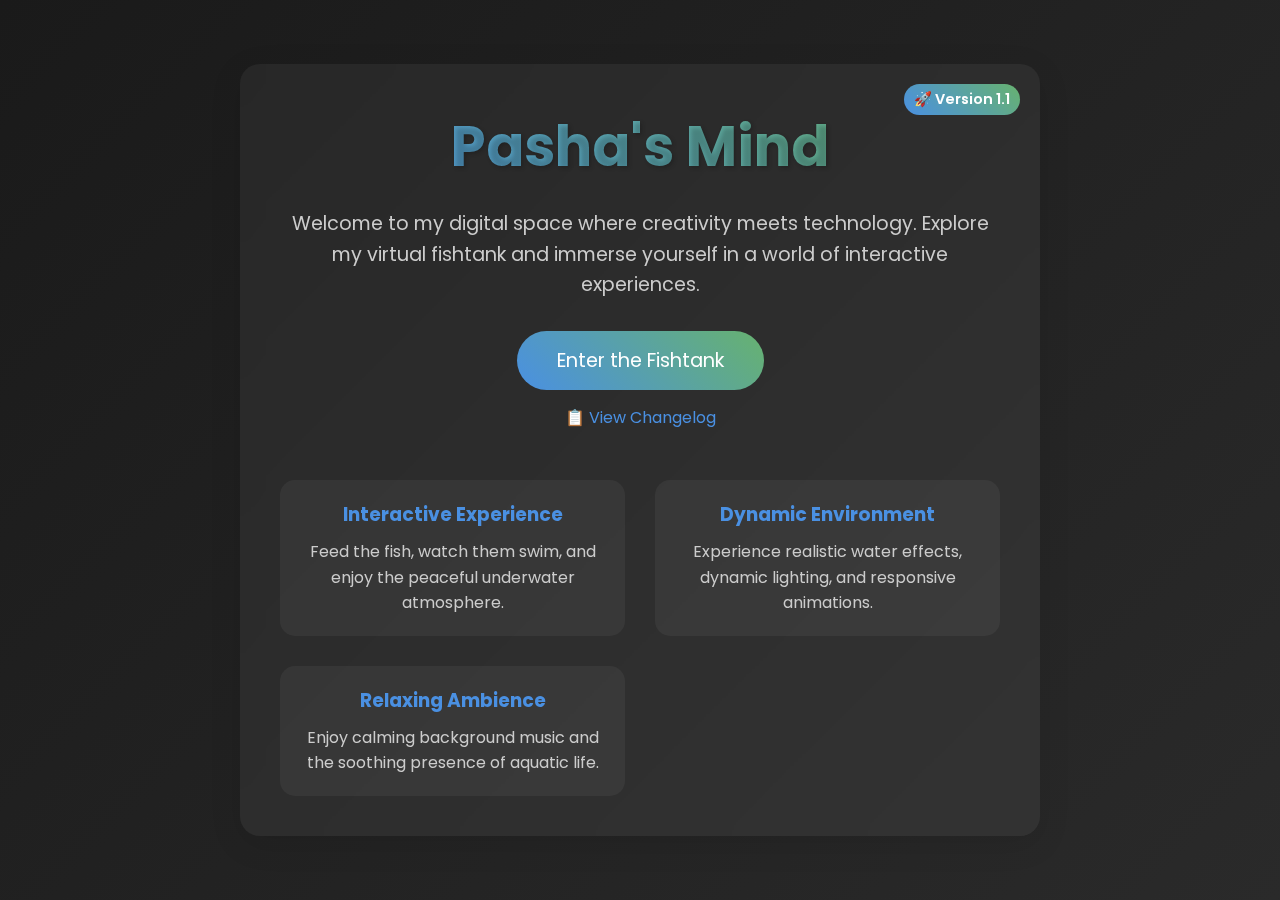
<file: index.html>
<!DOCTYPE html>
<html lang="en">
<head>
    <meta charset="UTF-8">
    <meta http-equiv="X-UA-Compatible" content="IE=edge">
    <meta name="viewport" content="width=device-width, initial-scale=1.0">
    <meta http-equiv="Content-Type" content="text/html; charset=utf-8">
    <title>Pasha's Mind</title>
    <style>
        @import url('https://fonts.googleapis.com/css2?family=Poppins:wght@300;400;600&display=swap');

        * {
            margin: 0;
            padding: 0;
            box-sizing: border-box;
        }

        body {
            font-family: 'Poppins', sans-serif;
            background: linear-gradient(135deg, #1a1a1a 0%, #2a2a2a 100%);
            color: #ffffff;
            min-height: 100vh;
            display: flex;
            flex-direction: column;
            align-items: center;
            justify-content: center;
            padding: 20px;
        }

        .container {
            max-width: 800px;
            text-align: center;
            padding: 40px;
            background: rgba(255, 255, 255, 0.05);
            border-radius: 20px;
            backdrop-filter: blur(10px);
            box-shadow: 0 8px 32px rgba(0, 0, 0, 0.1);
            position: relative;
        }

        h1 {
            font-size: 3.5rem;
            margin-bottom: 20px;
            background: linear-gradient(45deg, #4a90e2, #67b26f);
            -webkit-background-clip: text;
            -webkit-text-fill-color: transparent;
            text-shadow: 2px 2px 4px rgba(0, 0, 0, 0.2);
        }

        p {
            font-size: 1.2rem;
            margin-bottom: 30px;
            color: #cccccc;
            line-height: 1.6;
        }

        .cta-button {
            display: inline-block;
            padding: 15px 40px;
            font-size: 1.2rem;
            color: #ffffff;
            background: linear-gradient(45deg, #4a90e2, #67b26f);
            border: none;
            border-radius: 30px;
            text-decoration: none;
            transition: transform 0.3s ease, box-shadow 0.3s ease;
            cursor: pointer;
            margin-bottom: 15px;
        }

        .cta-button:hover {
            transform: translateY(-3px);
            box-shadow: 0 5px 15px rgba(74, 144, 226, 0.4);
        }
        
        .link-group {
            display: flex;
            justify-content: center;
            gap: 20px;
            margin-bottom: 20px;
        }
        
        .changelog-link {
            color: #4a90e2;
            text-decoration: none;
            display: inline-flex;
            align-items: center;
            gap: 5px;
            font-size: 1rem;
            transition: color 0.3s ease;
        }
        
        .changelog-link:hover {
            color: #67b26f;
            text-decoration: underline;
        }
        
        .version-badge {
            position: absolute;
            top: 20px;
            right: 20px;
            background: linear-gradient(45deg, #4a90e2, #67b26f);
            color: white;
            padding: 5px 10px;
            border-radius: 20px;
            font-size: 0.9rem;
            font-weight: 600;
            display: flex;
            align-items: center;
            gap: 5px;
        }

        .features {
            display: grid;
            grid-template-columns: repeat(auto-fit, minmax(250px, 1fr));
            gap: 30px;
            margin-top: 50px;
        }

        .feature {
            padding: 20px;
            background: rgba(255, 255, 255, 0.05);
            border-radius: 15px;
            transition: transform 0.3s ease;
        }

        .feature:hover {
            transform: translateY(-5px);
        }

        .feature h3 {
            color: #4a90e2;
            margin-bottom: 10px;
        }

        .feature p {
            font-size: 1rem;
            margin-bottom: 0;
        }

        @media (max-width: 600px) {
            h1 {
                font-size: 2.5rem;
            }
            
            .container {
                padding: 20px;
            }
            
            .features {
                grid-template-columns: 1fr;
            }
            
            .version-badge {
                position: relative;
                top: 0;
                right: 0;
                margin: 0 auto 20px;
                display: inline-flex;
            }
        }
    </style>
</head>
<body>
    <div class="container">
        <div class="version-badge">🚀 Version 1.1</div>
        <h1>Pasha's Mind</h1>
        <p>Welcome to my digital space where creativity meets technology. Explore my virtual fishtank and immerse yourself in a world of interactive experiences.</p>
        
        <a href="fishtank.html" class="cta-button">Enter the Fishtank</a>
        
        <div class="link-group">
            <a href="changelog.html" class="changelog-link">📋 View Changelog</a>
        </div>
        
        <div class="features">
            <div class="feature">
                <h3>Interactive Experience</h3>
                <p>Feed the fish, watch them swim, and enjoy the peaceful underwater atmosphere.</p>
            </div>
            <div class="feature">
                <h3>Dynamic Environment</h3>
                <p>Experience realistic water effects, dynamic lighting, and responsive animations.</p>
            </div>
            <div class="feature">
                <h3>Relaxing Ambience</h3>
                <p>Enjoy calming background music and the soothing presence of aquatic life.</p>
            </div>
        </div>
    </div>
</body>
</html>
</file>
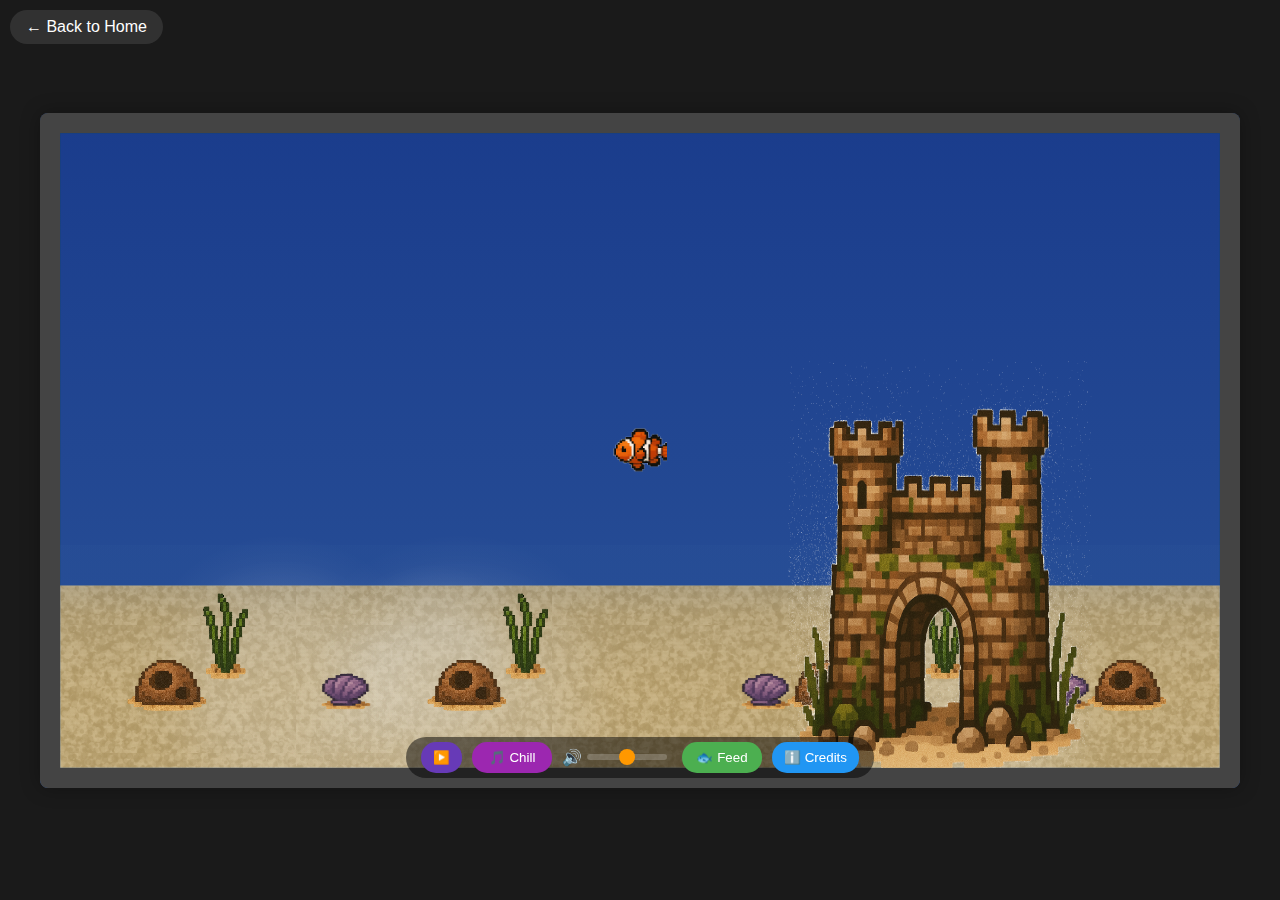
<file: fishtank.html>
<!DOCTYPE html>
<html lang="en">
<head>
    <meta charset="UTF-8">
    <meta name="viewport" content="width=device-width, initial-scale=1.0, maximum-scale=1.0, user-scalable=no">
    <title>Virtual Fishtank - Pasha's Mind</title>
    <link rel="stylesheet" href="static/css/styles.css">
    <link rel="icon" type="image/x-icon" href="assets/favicon.ico">
    <style>
        * {
            box-sizing: border-box;
            margin: 0;
            padding: 0;
        }
        
        html, body {
            height: 100%;
            width: 100%;
            overflow: hidden;
            position: fixed;
            margin: 0;
            padding: 0;
            background: #1a1a1a;
            touch-action: manipulation;
            -webkit-overflow-scrolling: none;
        }
        
        body {
            display: flex;
            flex-direction: column;
            justify-content: center;
            align-items: center;
            padding: 10px;
        }
        
        .tank-container {
            position: relative;
            width: 100%;
            max-width: 1200px;
            aspect-ratio: 16/9;
            height: auto;
            max-height: 90vh;
            background: linear-gradient(to bottom, #1e3c72, #2a5298);
            border-radius: 8px;
            box-shadow: 0 0 20px rgba(0,0,0,0.3);
            overflow: hidden;
        }
        
        /* Safari specific fix */
        @supports (-webkit-touch-callout: none) {
            .tank-container {
                height: 70vh; /* Smaller on iOS to prevent control bar issues */
            }
        }
        
        canvas {
            position: absolute;
            top: 0;
            left: 0;
            width: 100%;
            height: 100%;
            image-rendering: -webkit-optimize-contrast; /* Improves image clarity on webkit */
            image-rendering: crisp-edges; /* Modern browsers */
            display: block; /* Removes bottom margin */
        }
        
        .back-button {
            position: fixed;
            top: 10px;
            left: 10px;
            padding: 8px 16px;
            background: rgba(255, 255, 255, 0.1);
            border: none;
            border-radius: 20px;
            color: white;
            font-family: 'Poppins', sans-serif;
            cursor: pointer;
            transition: all 0.3s ease;
            text-decoration: none;
            display: flex;
            align-items: center;
            gap: 8px;
            z-index: 1500; /* Ensure it's above the tank */
            font-size: 16px;
        }
        
        .back-button:hover {
            background: rgba(255, 255, 255, 0.2);
            transform: translateY(-2px);
        }
        
        /* Mobile optimizations */
        @media (max-width: 768px) {
            body {
                padding: 5px;
            }
            
            .tank-container {
                border-radius: 4px;
                max-height: 85vh;
            }
            
            .back-button {
                font-size: 14px;
                padding: 6px 12px;
                top: 5px;
                left: 5px;
            }
        }
    </style>
</head>
<body>
    <a href="index.html" class="back-button">← Back to Home</a>
    <div class="tank-container">
        <canvas id="tankCanvas"></canvas>
    </div>

    <!-- Load classes in dependency order -->
    <script src="static/js/tank_objects.js"></script>
    <script src="static/js/tank_manager.js"></script>
    <script src="static/js/fish.js"></script>
    <script src="static/js/tank_frame.js"></script>
    <script src="static/js/main.js"></script>
</body>
</html>
</file>
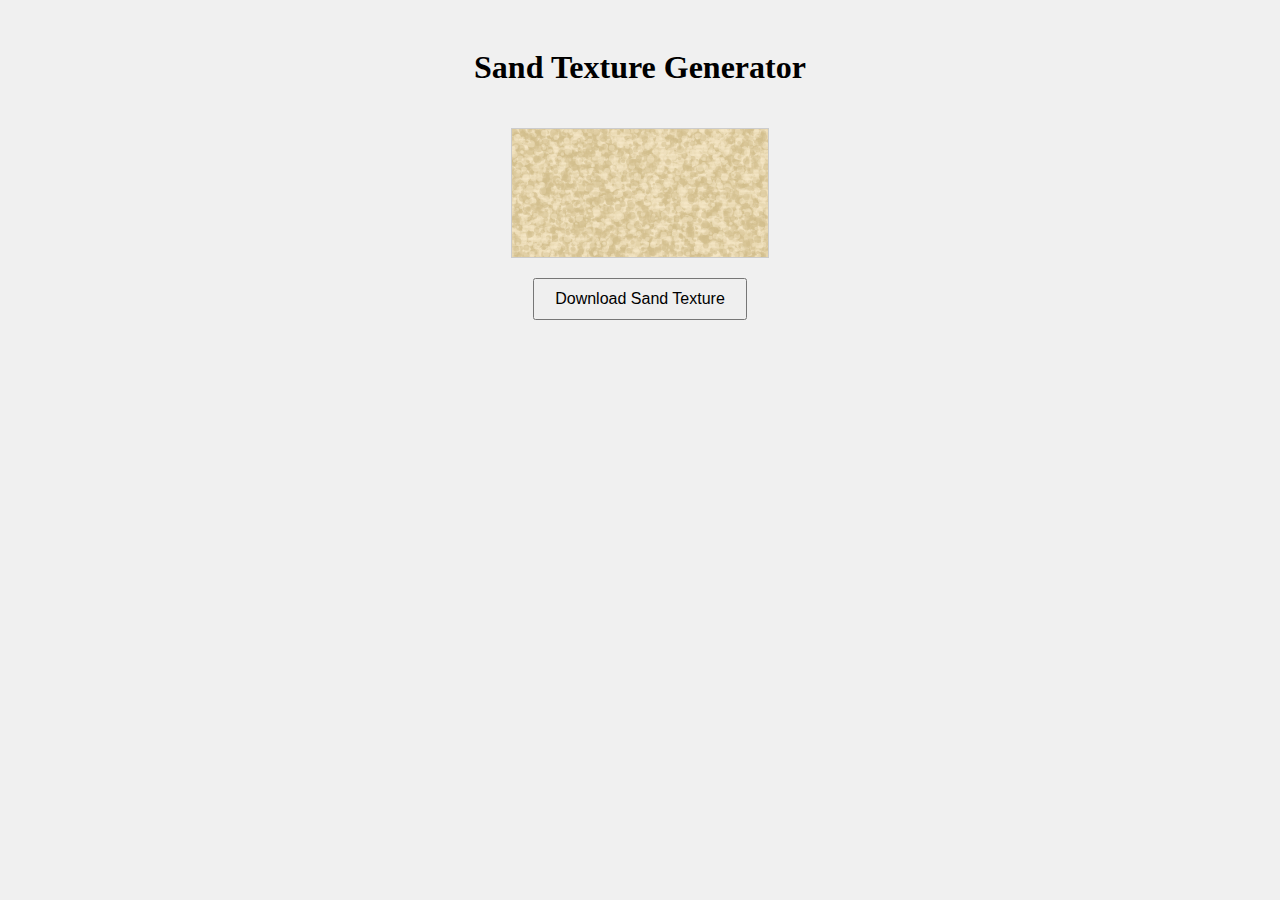
<file: templates/generate_sand.html>
<!DOCTYPE html>
<html>
<head>
    <title>Sand Texture Generator</title>
    <style>
        body {
            display: flex;
            flex-direction: column;
            align-items: center;
            gap: 20px;
            padding: 20px;
            background: #f0f0f0;
        }
        canvas {
            border: 1px solid #ccc;
            background: white;
        }
        button {
            padding: 10px 20px;
            font-size: 16px;
            cursor: pointer;
        }
    </style>
</head>
<body>
    <h1>Sand Texture Generator</h1>
    <script src="/static/js/generate_sand.js"></script>
</body>
</html>
</file>
<file: static/css/styles.css>
.tank-control-btn {
    background: rgba(255, 255, 255, 0.2);
    border: 2px solid rgba(255, 255, 255, 0.4);
    border-radius: 8px;
    color: white;
    padding: 8px 16px;
    font-size: 16px;
    cursor: pointer;
    transition: all 0.3s ease;
}

.tank-control-btn:hover {
    background: rgba(255, 255, 255, 0.3);
    transform: scale(1.05);
}

.tank-control-btn.disabled {
    opacity: 0.5;
    cursor: not-allowed;
    transform: none;
}

.tank-control-btn.disabled:hover {
    background: rgba(255, 255, 255, 0.2);
    transform: none;
}

.tank-volume-slider {
    -webkit-appearance: none;
    appearance: none;
    width: 100px;
    height: 4px;
    background: rgba(255, 255, 255, 0.2);
    border-radius: 2px;
    outline: none;
}

.tank-volume-slider::-webkit-slider-thumb {
    -webkit-appearance: none;
    appearance: none;
    width: 16px;
    height: 16px;
    background: white;
    border-radius: 50%;
    cursor: pointer;
    transition: all 0.3s ease;
}

.tank-volume-slider::-webkit-slider-thumb:hover {
    transform: scale(1.2);
}

.tank-volume-slider::-moz-range-thumb {
    width: 16px;
    height: 16px;
    background: white;
    border-radius: 50%;
    cursor: pointer;
    transition: all 0.3s ease;
    border: none;
}

.tank-volume-slider::-moz-range-thumb:hover {
    transform: scale(1.2);
}

.credits-popup {
    font-family: Arial, sans-serif;
    line-height: 1.6;
}

.credits-close-btn {
    position: absolute;
    top: 10px;
    right: 10px;
    background: none;
    border: none;
    color: white;
    font-size: 24px;
    cursor: pointer;
    padding: 0;
    width: 30px;
    height: 30px;
    display: flex;
    align-items: center;
    justify-content: center;
    border-radius: 50%;
    transition: background-color 0.3s ease;
}

.credits-close-btn:hover {
    background-color: rgba(255, 255, 255, 0.1);
}

.credits-content {
    margin-top: 20px;
    padding-right: 20px;
}

/* Mobile orientation prompt */
.orientation-prompt {
    display: none;
    position: fixed;
    top: 0;
    left: 0;
    right: 0;
    bottom: 0;
    background-color: rgba(0, 0, 0, 0.9);
    color: white;
    font-size: 1.2em;
    align-items: center;
    justify-content: center;
    text-align: center;
    padding: 20px;
    z-index: 2000;
    flex-direction: column;
    gap: 15px;
}

/* Mobile-specific styles */
@media (max-width: 768px) {
    .tank-control-btn {
        font-size: 16px;
        padding: 8px 12px;
        min-width: 44px;
        min-height: 44px;
        margin: 0 5px;
    }
    
    .tank-volume-slider {
        width: 80px;
        height: 30px;
    }
    
    .credits-popup {
        font-size: 14px;
        line-height: 1.4;
    }
    
    .credits-close-btn {
        width: 44px;
        height: 44px;
        font-size: 24px;
    }
}

/* Landscape mode optimizations */
@media (orientation: landscape) and (max-height: 500px) {
    .tank-control-btn {
        padding: 5px 8px;
        min-height: 36px;
    }
    
    .tank-volume-slider {
        height: 24px;
    }
    
    .credits-popup {
        max-height: 85vh;
    }
}

/* Prevent text selection on mobile */
.tank-control-btn,
.credits-close-btn {
    -webkit-touch-callout: none;
    -webkit-user-select: none;
    user-select: none;
    touch-action: manipulation;
}

/* Improved touch slider styling */
.tank-volume-slider {
    -webkit-appearance: none;
    appearance: none;
    background: rgba(255, 255, 255, 0.2);
    border-radius: 10px;
    outline: none;
    transition: background 0.2s;
}

.tank-volume-slider::-webkit-slider-thumb {
    -webkit-appearance: none;
    appearance: none;
    width: 24px;
    height: 24px;
    background: white;
    border-radius: 50%;
    cursor: pointer;
}

.tank-volume-slider::-moz-range-thumb {
    width: 24px;
    height: 24px;
    background: white;
    border-radius: 50%;
    cursor: pointer;
    border: none;
}

/* Active states for touch */
.tank-control-btn:active,
.credits-close-btn:active {
    transform: scale(0.95);
    opacity: 0.8;
}

/* Ensure canvas is responsive */
canvas {
    max-width: 100%;
    height: auto;
    image-rendering: -webkit-optimize-contrast;
    image-rendering: crisp-edges;
}
</file>
